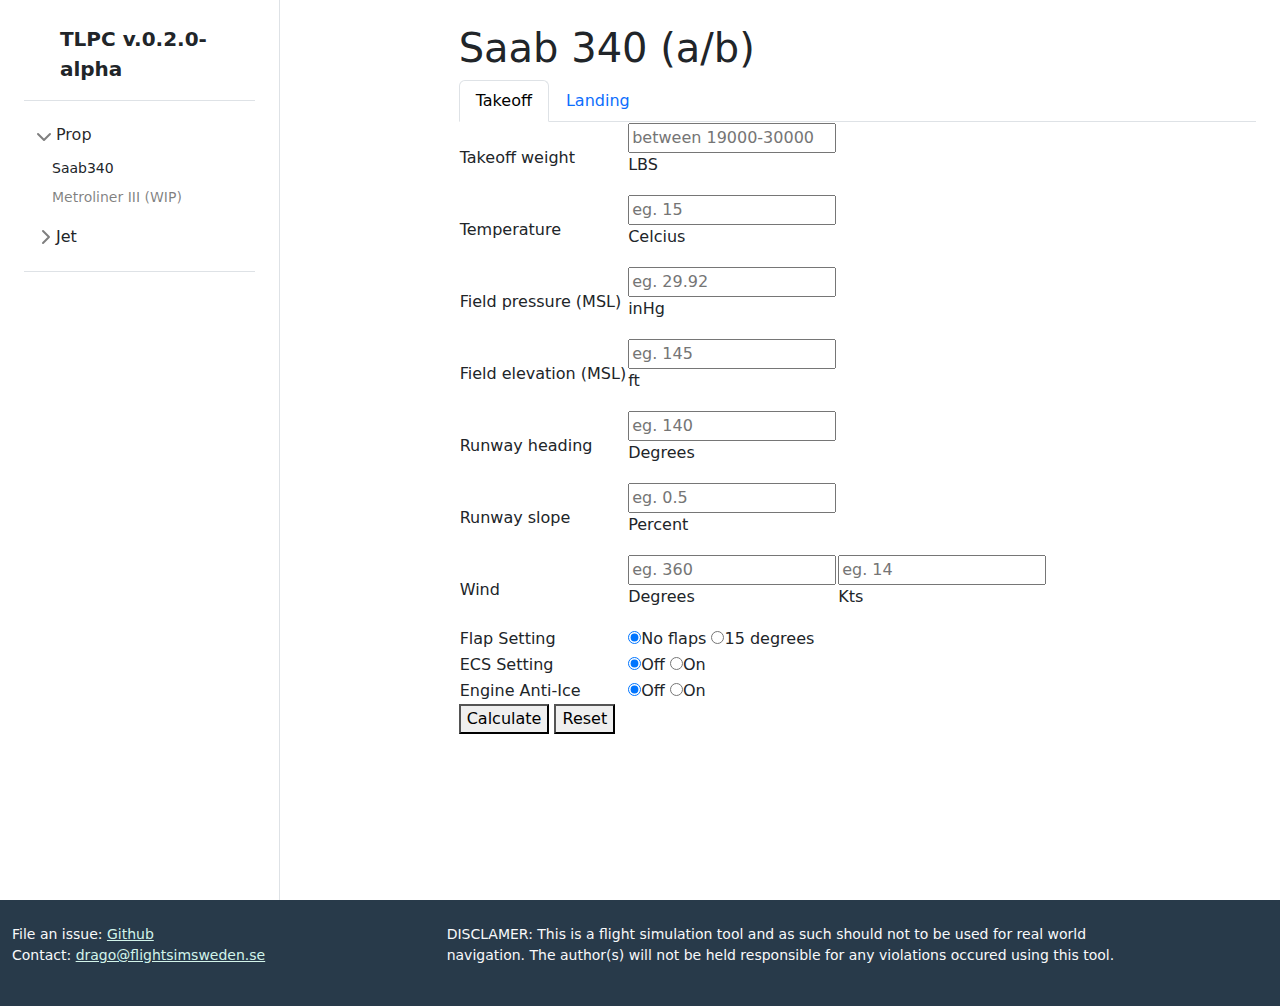
<file: index.html>
<!DOCTYPE html>
<html lang="en">
<script src="js/w3.js"></script>

<head>
  <meta charset="utf-8">
  <meta name="viewport" content="width=device-width, initial-scale=1">
  <title>Takeoff and Landing Performance Calculators (TLPC)</title>
  <link rel="stylesheet" href="css/style.css">
  <link rel="stylesheet" href="css/bootstrap.min.css">
</head>

<body>
  <div class="row">
    <div class="col-md-4" w3-include-html="html/sidebarMenu.html"></div>
    <div class="col-md-8 well-lg">
      <div class="calcContainer">
        <div class="p-4" w3-include-html="calcModels/sf340.html"></div> <!-- TimeOut needed in order for all HTML to load before script -->
      </div>
    </div>
  </div> <!-- Sidebar end -->

  <div class="row">
    <footer class="col-md align-items-center text-light text-md-start">
      <div class="row">
        <p class="col-md-4 text-left p-4 small">File an issue: <a href="https://github.com/DraggeBagge/Takeoff-and-Landing-Performance-Calculators/issues" target="_blank">Github</a><br>Contact: <a
          href="mailto:drago@flightsimsweden.se">drago@flightsimsweden.se</a></p>
          <p class="col-md-7 text-left p-4 small">DISCLAMER: This is a flight simulation tool and as such should not to
          be used for real
          world navigation.
          The author(s) will not be held responsible for any violations occured using this tool.</p>
      </div>
    </footer> <!-- Footer end-->
  </div>
  <!-- Neccessery modules -->
  <script src="js/bootstrap.bundle.min.js"></script>
  <script>w3.includeHTML();</script>
  <script
  src="https://code.jquery.com/jquery-3.6.3.min.js"
  integrity="sha256-pvPw+upLPUjgMXY0G+8O0xUf+/Im1MZjXxxgOcBQBXU="
  crossorigin="anonymous"></script> <!-- v3.6.1-->

  <!-- Own neccessery modules -->

  <!-- Aircraft specific scripts -->
  <script src="calcModels/js/js_sf340.js"></script>
</body>

</html>
</file>
<file: css/style.css>
body {
  min-height: 100vh;
  min-height: -webkit-fill-available;
}

html {
  height: -webkit-fill-available;
}

main {
  height: 100vh;
  height: -webkit-fill-available;
  max-height: 100vh;
  overflow-x: auto;
  overflow-y: hidden;
}
footer{
  background-color: #283A4A;
  height:20%;
}
footer p{
  
}

footer a{
  color: #d2f4ea;
}

.calcContainer{
  height: 70%;
}

.footerContent{

}

/* Sidebar specific */
.sidebar{
  min-height: 100vh; /* extends sidebar fully*/
  
}
.dropdown-toggle { 
  outline: 0; 
}
.btn-toggle {
  padding: .25rem .5rem;
  font-weight: 600;
  color: rgba(0, 0, 0, .65);
  background-color: transparent;
}
.btn-toggle:hover,
.btn-toggle:focus {
  color: rgba(0, 0, 0, .85);
  background-color: #d2f4ea;
}

.btn-toggle::before {
  width: 1.25em;
  line-height: 0;
  content: url("data:image/svg+xml,%3csvg xmlns='http://www.w3.org/2000/svg' width='16' height='16' viewBox='0 0 16 16'%3e%3cpath fill='none' stroke='rgba%280,0,0,.5%29' stroke-linecap='round' stroke-linejoin='round' stroke-width='2' d='M5 14l6-6-6-6'/%3e%3c/svg%3e");
  transition: transform .35s ease;
  transform-origin: .5em 50%;
}

.btn-toggle[aria-expanded="true"] {
  color: rgba(0, 0, 0, .85);
}
.btn-toggle[aria-expanded="true"]::before {
  transform: rotate(90deg);
}

.btn-toggle-nav a {
  padding: .1875rem .5rem;
  margin-top: .125rem;
  margin-left: 1.25rem;
}
.btn-toggle-nav a:hover,
.btn-toggle-nav a:focus {
  background-color: #d2f4ea;
}

.scrollarea {
  overflow-y: auto;
}
/*bootstrap specific*/
.bd-placeholder-img {
  font-size: 1.125rem;
  text-anchor: middle;
  -webkit-user-select: none;
  -moz-user-select: none;
  user-select: none;
}

@media (min-width: 768px) {
  .bd-placeholder-img-lg {
    font-size: 3.5rem;
  }
}

.b-example-divider {
  height: 3rem;
  background-color: rgba(0, 0, 0, .1);
  border: solid rgba(0, 0, 0, .15);
  border-width: 1px 0;
  box-shadow: inset 0 .5em 1.5em rgba(0, 0, 0, .1), inset 0 .125em .5em rgba(0, 0, 0, .15);
}

.b-example-vr {
  flex-shrink: 0;
  width: 1.5rem;
  height: 100vh;
}

.bi {
  vertical-align: -.125em;
  fill: currentColor;
}

.nav-scroller {
  position: relative;
  z-index: 2;
  height: 2.75rem;
  overflow-y: hidden;
}

.nav-scroller .nav {
  display: flex;
  flex-wrap: nowrap;
  padding-bottom: 1rem;
  margin-top: -1px;
  overflow-x: auto;
  text-align: center;
  white-space: nowrap;
  -webkit-overflow-scrolling: touch;
}
</file>
